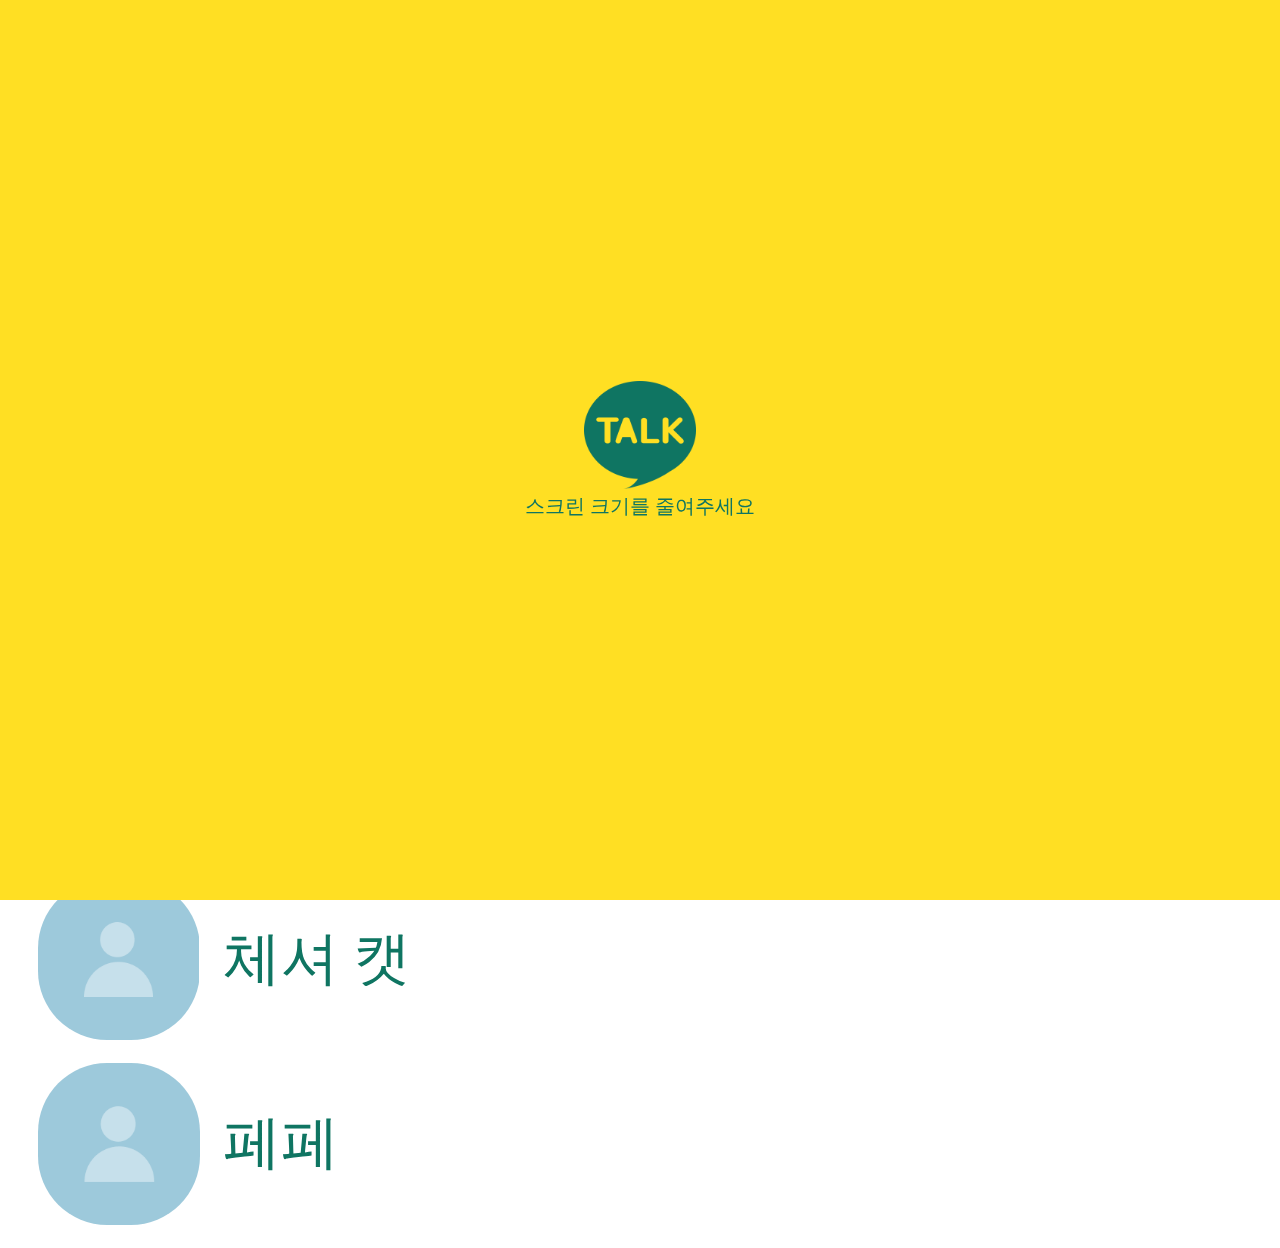
<file: index.html>
<!DOCTYPE html>
<html lang="ko">
<head>
    <meta charset="UTF-8">
    <meta name="viewport" content="width=device-width, initial-scale=1.0">
    <title>메가톡</title>
    <link rel="stylesheet" href="css/reset.css">
    <link rel="stylesheet" href="css/common.css">
    <link rel="stylesheet" href="css/status-bar.css">
    <link rel="stylesheet" href="css/friends.css">
    <link rel="stylesheet" href="css/nav.css"> 
</head>
<body>
    <div id="not-mobile">
        <div class="logo">Mega Talk</div>
        <p>스크린 크기를 줄여주세요</p>
    </div>
    <main>
        <aside>
            <time datetime="09:00">9:00</time>
            <ul>
                <li class="cellular">cellular</li>
                <li class="wifi">wifi</li>
                <li class="battery">battery</li>
            </ul>
        </aside>
        <header>
            <h1>친구</h1>
            <ul>
                <li>
                    <a href="" class="search">
                        search
                    </a>
                </li>
                <li>
                    <a href="" class="user-blank">
                        add friend
                    </a>
                </li>
                <li>
                    <a href="" class="settings">
                        settings
                    </a>
                </li>
            </ul>
        </header>
        <article>
            <section id="user">
                <a href="index.html">
                    <div class="avatar">profile</div>
                    <p>조지</p>
                </a>
            </section>
            <section>
                <header>
                    <h2>친구 3</h2>
                    <button class="chevron-down">open</button>
                </header>
                <ul>
                    <a href="index.html">
                        <div class="avatar">profile</div>
                        <p>앨리스</p>
                    </a>
                    <a href="index.html">
                        <div class="avatar">profile</div>
                        <p>체셔 캣</p>
                    </a>
                    <a href="index.html">
                        <div class="avatar">profile</div>
                        <p>페페</p>
                    </a>
                </ul>
            </section>
        </article>
        <nav>
            <ul>
                <a href="index.html" class="user-fill">
                    <li>user</li>
                </a>
                <a href="chats.html" class="chat-blank">
                    <li>chat</li>
                </a>
                <a href="" class="view-blank">
                    <li>view</li>
                </a>
                <a href="" class="shopping-blank">
                    <li>shopping</li>                    
                </a>
                <a href="" class="more-blank">
                    <li>more</li>                    
                </a>
            </ul>
        </nav>
    </main>
</body>
</html>
</file>
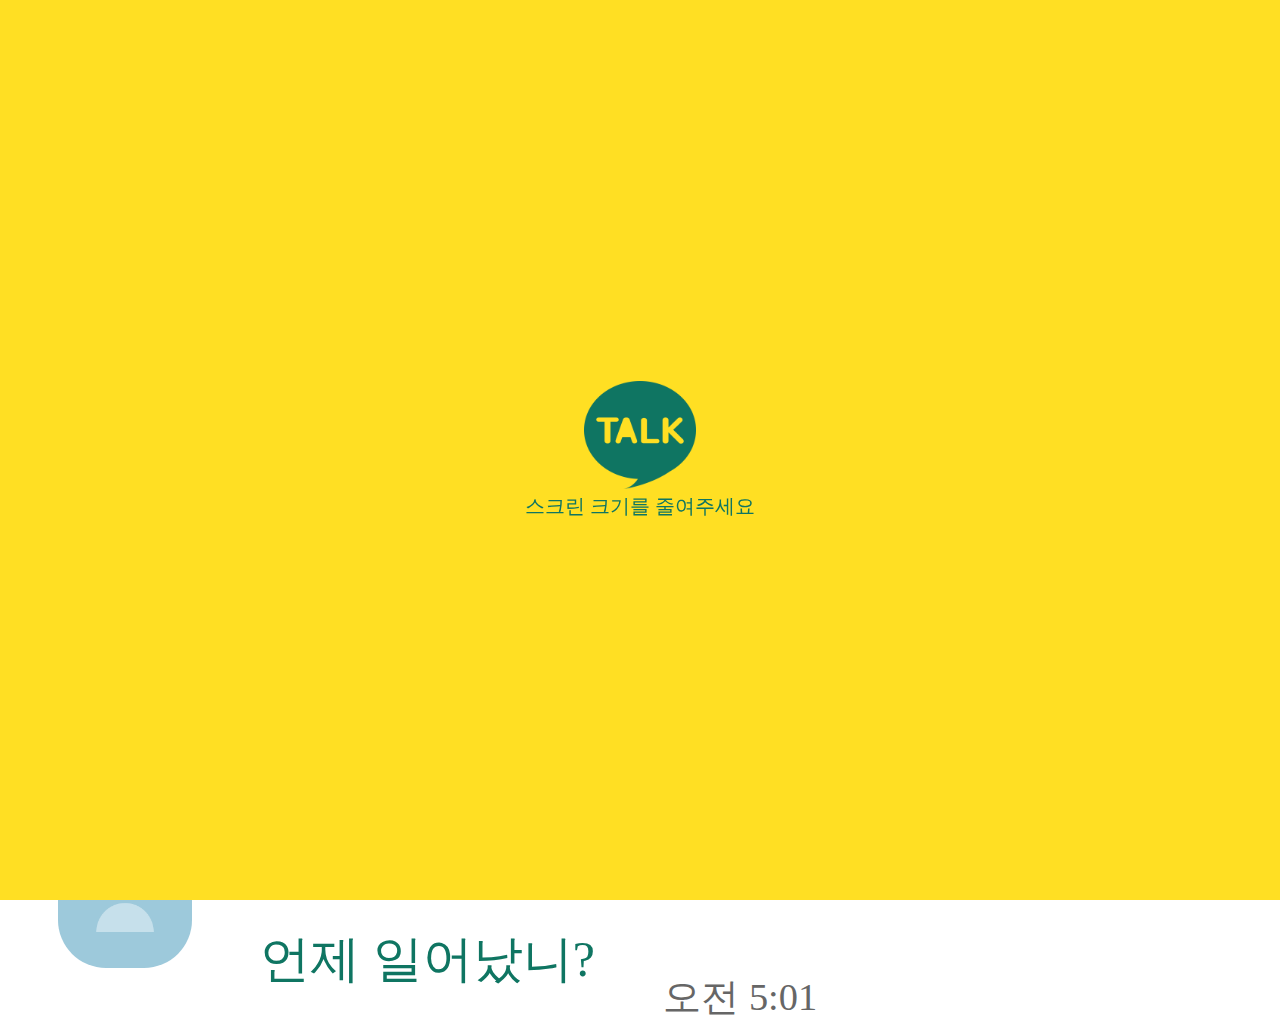
<file: chat.html>
<!DOCTYPE html>
<html lang="ko">
<head>
    <meta charset="UTF-8">
    <meta name="viewport" content="width=device-width, initial-scale=1.0">
    <title>Document</title>
    <link rel="stylesheet" href="css/reset.css">
    <link rel="stylesheet" href="css/common.css">
    <link rel="stylesheet" href="css/status-bar.css">
    <link rel="stylesheet" href="css/chat.css">
    <link rel="stylesheet" href="css/nav.css"> 
</head>
<body>
    <div id="not-mobile">
        <div class="logo">Mega Talk</div>
        <p>스크린 크기를 줄여주세요</p>
    </div>
    <main>
        <aside>
            <time datetime="09:00">9:00</time>
            <ul>
                <li class="cellular">cellular</li>
                <li class="wifi">wifi</li>
                <li class="battery">battery</li>
            </ul>
        </aside>
        <header>
            <a href="chats.html" class="chevron-left">chats</a>
            <h1>앨리스</h1>
            <ul>
                <li class="search">search</li>
                <li class="hamburger">menu</li>
            </ul>
        </header>
        <ul id="chats">
            <li>
                <div class="avatar">profile</div>
                <section>
                    <h2>앨리스</h2>
                    <p>
                        오늘도 미라클 모닝 체크인 해야지?
                        오늘도 미라클 모닝 체크인 해야지?
                        오늘도 미라클 모닝!
                    </p>
                </section>
                <time datetime="05:01">
                    오전 5:01
                </time>
            </li>
            <li>
                <div class="avatar">profile</div>
                <section>
                    <h2>앨리스</h2>
                    <p>언제 일어났니?</p>
                </section>
                <time datetime="05:01">
                    오전 5:01
                </time>
            </li>
        </ul>
        <div id="input-field">
            <div class="plus">more</div>
            <form>
                <input type="text" />
                <div class="emoji">emoji</div>
                <button class="enter">send</button>
            </form>
        </div>
    </main>
</body>
</html>
</file>
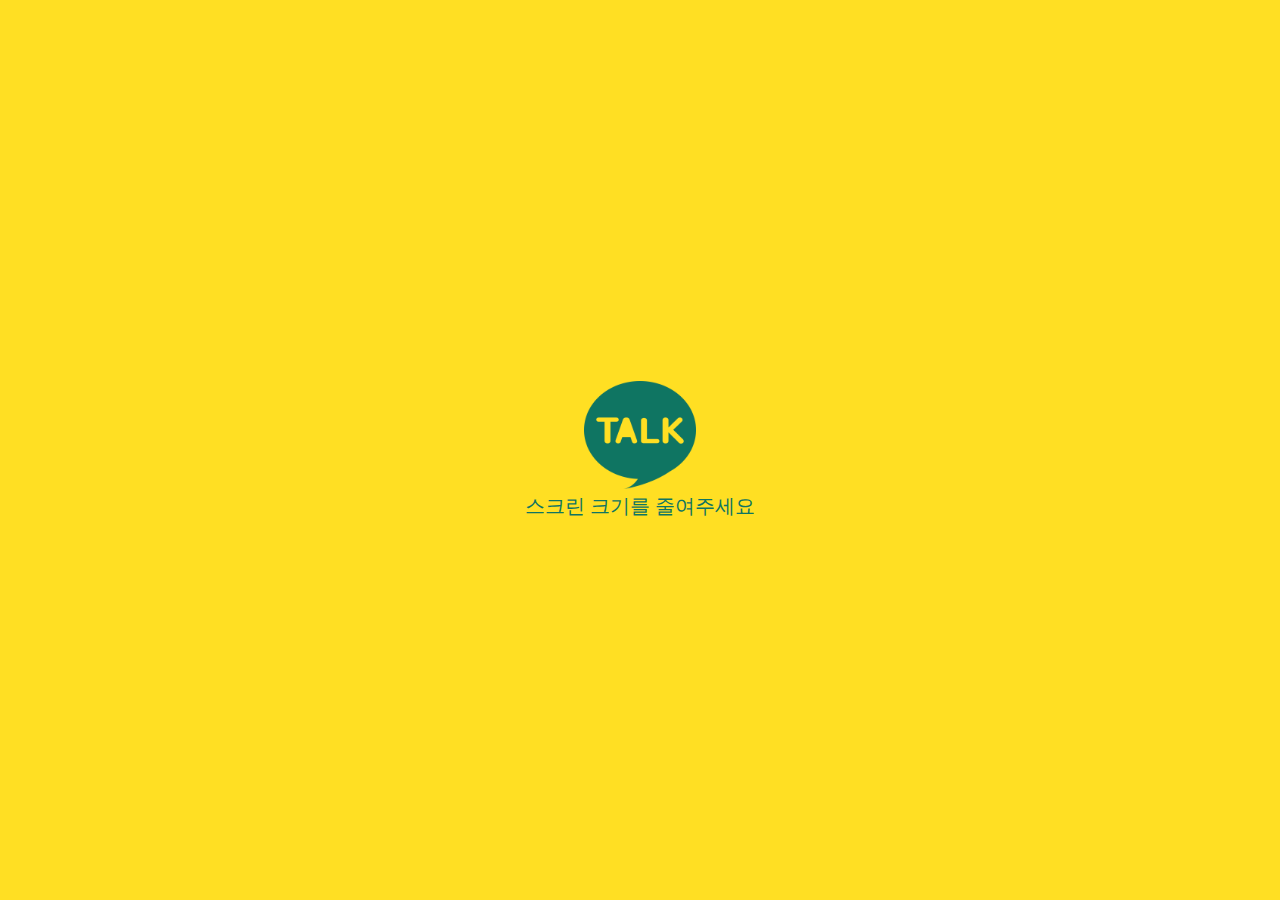
<file: chats.html>
<!DOCTYPE html>
<html lang="ko">
<head>
    <meta charset="UTF-8">
    <meta name="viewport" content="width=device-width, initial-scale=1.0">
    <title>Document</title>
    <link rel="stylesheet" href="css/reset.css">
    <link rel="stylesheet" href="css/common.css">
    <link rel="stylesheet" href="css/status-bar.css">
    <link rel="stylesheet" href="css/chats.css">
    <link rel="stylesheet" href="css/nav.css"> 
</head>
<body>
    <div id="not-mobile">
        <div class="logo">Mega Talk</div>
        <p>스크린 크기를 줄여주세요</p>
    </div>
    <main>
        <aside>
            <time datetime="09:00">9:00</time>
            <ul>
                <li class="cellular">cellular</li>
                <li class="wifi">wifi</li>
                <li class="battery">battery</li>
            </ul>
        </aside>
        <header>
            <h1>채팅</h1>
            <ul>
                <li class="search">search</li>
                <li class="user-blank">add friend</li>
                <li class="settings">settings</li>
            </ul>
        </header>
        <article>
            <section>
                <ul>
                    <a href="chat.html">
                        <div class="avatar">profile</div>
                        <section>
                            <h2>앨리스</h2>
                            <p>
                                오늘도 미라클 모닝 체크인 해야지?
                                오늘도 미라클 모닝 체크인 해야지?
                                오늘도 미라클 모닝 체크인 해야지?
                            </p>
                        </section>
                        <time datetime="05:01">
                            오전 5:01
                        </time>
                    </a>
                    <a href="chats.html">
                        <div class="avatar">profile</div>
                        <section>
                            <h2>체셔 캣</h2>
                            <p>
                                이제 나도 자야겠다. 내일 봐~
                            </p>
                        </section>
                        <time datetime="01:11">
                            오전 1:11
                        </time>
                    </a>
                </ul>
            </section>
        </article>
        <nav>
            <ul>
                <a href="index.html" class="user-blank">
                    <li>user</li>
                </a>
                <a href="chats.html" class="chat-fill">
                    <li>chat</li>
                </a>
                <a href="" class="view-blank">
                    <li>view</li>
                </a>
                <a href="" class="shopping-blank">
                    <li>shopping</li>                    
                </a>
                <a href="" class="more-blank">
                    <li>more</li>                    
                </a>
            </ul>
        </nav>
    </main>
</body>
</html>
</file>
<file: css/common.css>
#not-mobile {
    display: none;
}

@media (min-width: 600px) {
    #not-mobile {
        position: fixed;
        display: flex;
        flex-direction: column;
        justify-content: center;
        align-items: center;
        width: 100vw;
        height: 100vh;
        z-index: 1000;
        background-color: #FFDF23;
    }

    .logo {
        width: 7em;
        height: 7em;
        background: url(../resources/logo.png) no-repeat 0 0;
        background-size: contain;
        text-indent: -1000px;
    }

    p {
        font-size: 1.25em;
        color: #0F7562;
    }
}

a {
    text-decoration: none;
    display: block;
    color: black;
}

button {
    border: none;
}

main {
    font-size: 3vw;
}
</file>
<file: css/status-bar.css>
main aside {
    font-size: 1.1em;
    font-weight: 800;
    display: grid;
    grid-template-columns: 1fr auto; 
    padding: 1.25em 3em;
}

main aside time {
    font-size: 1.25em;
    align-self: center;
}

main aside ul {
    display: grid;
    grid-template-columns: repeat(3, 1fr);
    align-items: center;
}

.cellular {
    width: 1.5em;
    height: 1.5em;
    background: url(../resources/cellular.png) no-repeat 0 50%;
    background-size: contain;
    text-indent: -1000px;
}

.wifi {
    width: 1.5em;
    height: 1.5em;
    background: url(../resources/wifi.png) no-repeat 0 50%;
    background-size: contain;
    text-indent: -1000px;
}

.battery {
    width: 2em;
    height: 2em;
    background: url(../resources/battery.png) no-repeat 0 50%;
    background-size: contain;
    text-indent: -1000px;
}
</file>
<file: css/friends.css>
header {
    display: grid;
    grid-template-columns: 1fr auto;
    padding: 0.2em 1em;
}

header h1 {
    font-weight: 500;
}

header ul {
    display: grid;
    grid-template-columns: repeat(3, 1fr);
    gap: 1em;
}

section {
    padding: 0.5em 1em 0;
}

a {
    display: grid;
    grid-template-columns: auto 1fr;
    align-items: center;
    gap: 0.5em;
    padding-bottom: 0.5em;
}

#user a {
    font-size: 1.5em;
    font-weight: bold;
    border-bottom: 1px solid #DDD;
}

section header {
    padding: 0.75em 0;
}

section h2 {
    font-size: 1.1em;
    font-weight: 400;
    color: #666666;
}

section ul {
    font-size: 1.2em;
}

.search {
    width: 1.5em;
    height: 1.5em;
    background: url(../resources/search.png) no-repeat 0 50%;
    background-size: contain;
    text-indent: -1000px;
}

.user-blank {
    width: 1.5em;
    height: 1.5em;
    background: url(../resources/user-blank.png) no-repeat 0 50%;
    background-size: contain;
    text-indent: -1000px;
}

.settings {
    width: 1.5em;
    height: 1.5em;
    background: url(../resources/settings.png) no-repeat 0 50%;
    background-size: contain;
    text-indent: -1000px;
}

.chevron-down {
    width: 1.5em;
    height: 1.5em;
    background: url(../resources/chevron-down.png) no-repeat 0 50%;
    background-size: contain;
    text-indent: -9999px; 
}

.avatar {
    width: 3.5em;
    height: 3.5em;
    border-radius: 1.5em;
    background: url(../resources/avatar.png) no-repeat 0 50%;
    background-size: contain;
    text-indent: -1000px; 
}
</file>
<file: css/nav.css>
nav {
    position: fixed;
    bottom: 0;
    width: 100%;
    height: 6em;
    padding: 2em 2em;
    border-top: 1px solid #DDD;
    background-color: #EFEFEF;
}

nav ul {
    display: grid;
    grid-template-columns: repeat(5, 1fr);
}

nav .user-fill {
    justify-self: center;
    width: 2em;
    height: 2em;
    background: url(../resources/user-fill.png) no-repeat 0 50%;
    background-size: contain;
    text-indent: -1000px; 
}

nav .user-blank {
    justify-self: center;
    width: 2em;
    height: 2em;
    background: url(../resources/user-blank.png) no-repeat 0 50%;
    background-size: contain;
    text-indent: -1000px; 
}

nav .chat-fill {
    justify-self: center;
    width: 2em;
    height: 2em;
    background: url(../resources/chat-fill.png) no-repeat 0 50%;
    background-size: contain;
    text-indent: -1000px; 
}

nav .chat-blank {
    justify-self: center;
    width: 2em;
    height: 2em;
    background: url(../resources/chat-blank.png) no-repeat 0 50%;
    background-size: contain;
    text-indent: -1000px; 
}

nav .view-blank {
    justify-self: center;
    width: 2em;
    height: 2em;
    background: url(../resources/view-blank.png) no-repeat 0 50%;
    background-size: contain;
    text-indent: -1000px;  
}

nav .shopping-blank {
    justify-self: center;
    width: 2em;
    height: 2em;
    background: url(../resources/shopping-blank.png) no-repeat 0 50%;
    background-size: contain;
    text-indent: -1000px;   
}

nav .more-blank {
    justify-self: center;
    width: 2em;
    height: 2em;
    background: url(../resources/more-blank.png) no-repeat 0 50%;
    background-size: contain;
    text-indent: -1000px;   
}
</file>
<file: css/chat.css>
main {
    height: 100vh;
    background-color: #AEC0CE;
}

header {
    display: grid;
    grid-template-columns: auto 1fr auto;
    padding: 0.2em 1em;
}

header h1 {
    justify-self: center;
    font-weight: 500;
}

header ul {
    display: grid;
    grid-template-columns: repeat(2, 1fr);
    gap: 1em;
}

a {
    display: grid;
    grid-template-columns: auto 1fr auto;
    align-items: center;
    gap: 0.5em;
    padding: 0.5em 1em;
}

section h2 {
    font-size: 1.1em;
    font-weight: 400;
    margin-bottom: 0.1em;
}

section ul {
    font-size: 1.3em;
}

form {
    font-size: 1.25em;
    display: grid;
    grid-template-columns: 1fr auto auto;
    gap: 0.5em;
    padding: 0.3em;
    border: 1px solid #C5C4C4;
    border-radius: 2.5vw;
    background-color: #F9F8F8;
}

input {
    font-size: 16px;
    border: none;
    outline: none;
    background-color: transparent;
}

li time {
    align-self: flex-end;
    color: #666;
}

.chevron-left {
    width: 1.5em;
    height: 1.5em;
    background: url(../resources/chevron-left-black.png) no-repeat 0 50%;
    background-size: contain;
    text-indent: -1000px; 
}

.search {
    width: 1.5em;
    height: 1.5em;
    background: url(../resources/search.png) no-repeat 0 50%;
    background-size: contain;
    text-indent: -1000px;
}

.hamburger {
    width: 1.5em;
    height: 1.5em;
    background: url(../resources/hamburger.png) no-repeat 0 50%;
    background-size: contain;
    text-indent: -1000px; 
}

.plus {
    align-self: center;
    width: 1.5em;
    height: 1.5em;
    background: url(../resources/plus.png) no-repeat 0 50%;
    background-size: contain;
    text-indent: -1000px;  
}

.emoji {
    align-self: center;
    width: 1.3em;
    height: 1.3em;
    background: url(../resources/emoji.png) no-repeat 0 50%;
    background-size: contain;
    text-indent: -1000px;  
}

.enter {
    align-self: center;
    width: 1.75em;
    height: 1.75em;
    background: url(../resources/enter.png) no-repeat 0 50%;
    background-size: contain;
    text-indent: -1000px;  
}

.avatar {
    width: 3.5em;
    height: 3.5em;
    border-radius: 1.25em;
    background: url(../resources/avatar.png) no-repeat 0 50%;
    background-size: contain;
    text-indent: -1000px; 
}

#chats {
    margin: 1.5em;
}

#chats li {
    display: flex;
    gap: 1em;
    margin-bottom: 2em;
}

#chats h2 {
    color: #666;
}

#chats p {
    position: relative;
    font-size: 1.3em;
    max-width: 16em;
    padding: 0.6em;
    border-radius: 0.75em;
    background-color: white;
    word-break: keep-all;
}

#chats p::after {
    display: block;
    content: "";
    position: absolute;
    top: 0;
    left: -1vw;
    width: 0;
    height: 0;
    border-top: 0.9em solid white;
    border-bottom: 0.9em solid transparent;
    border-left: 0.9em solid transparent;
    border-right: 0.9em solid transparent;
}

#input-field {
    display: grid;
    grid-template-columns: auto 1fr;
    gap: 1.5em;
    position: fixed;
    width: 100vw;
    height: 5em;
    bottom: 0;
    padding: 0.75em 0.5em 1.5em;
    background-color: #FFF;
}
</file>
<file: css/chats.css>
header {
    display: grid;
    grid-template-columns: 1fr auto;
    padding: 0.2em 1em;
}

header h1 {
    font-weight: 500;
}

header ul {
    display: grid;
    grid-template-columns: repeat(3, 1fr);
    gap: 1em;
}

a {
    display: grid;
    grid-template-columns: auto 1fr auto;
    align-items: center;
    gap: 0.5em;
    padding: 0.5em 1em;
}

section header {
    padding: 0.75em 0;
}

section h2 {
    font-size: 1.1em;
    font-weight: 400;
    margin-bottom: 0.1em;
}

section p {
    font-size: 0.8em;
    display: -webkit-box;
    -webkit-box-orient: vertical;
    -webkit-line-clamp: 2;
    overflow: hidden;
    text-overflow: ellipsis;
    color: #999999;
}

section ul {
    font-size: 1.3em;
}

a time {
    font-size: 0.75em;
    color: #999999;
}

.search {
    width: 1.5em;
    height: 1.5em;
    background: url(../resources/search.png) no-repeat 0 50%;
    background-size: contain;
    text-indent: -1000px;
}

.user-blank {
    width: 1.5em;
    height: 1.5em;
    background: url(../resources/user-blank.png) no-repeat 0 50%;
    background-size: contain;
    text-indent: -1000px;
}

.settings {
    width: 1.5em;
    height: 1.5em;
    background: url(../resources/settings.png) no-repeat 0 50%;
    background-size: contain;
    text-indent: -1000px;
}

.chevron-down {
    width: 1.5em;
    height: 1.5em;
    background: url(../resources/chevron-down.png) no-repeat 0 50%;
    background-size: contain;
    text-indent: -9999px; 
}

.avatar {
    width: 3.5em;
    height: 3.5em;
    border-radius: 1.5em;
    background: url(../resources/avatar.png) no-repeat 0 50%;
    background-size: contain;
    text-indent: -1000px; 
}
</file>
